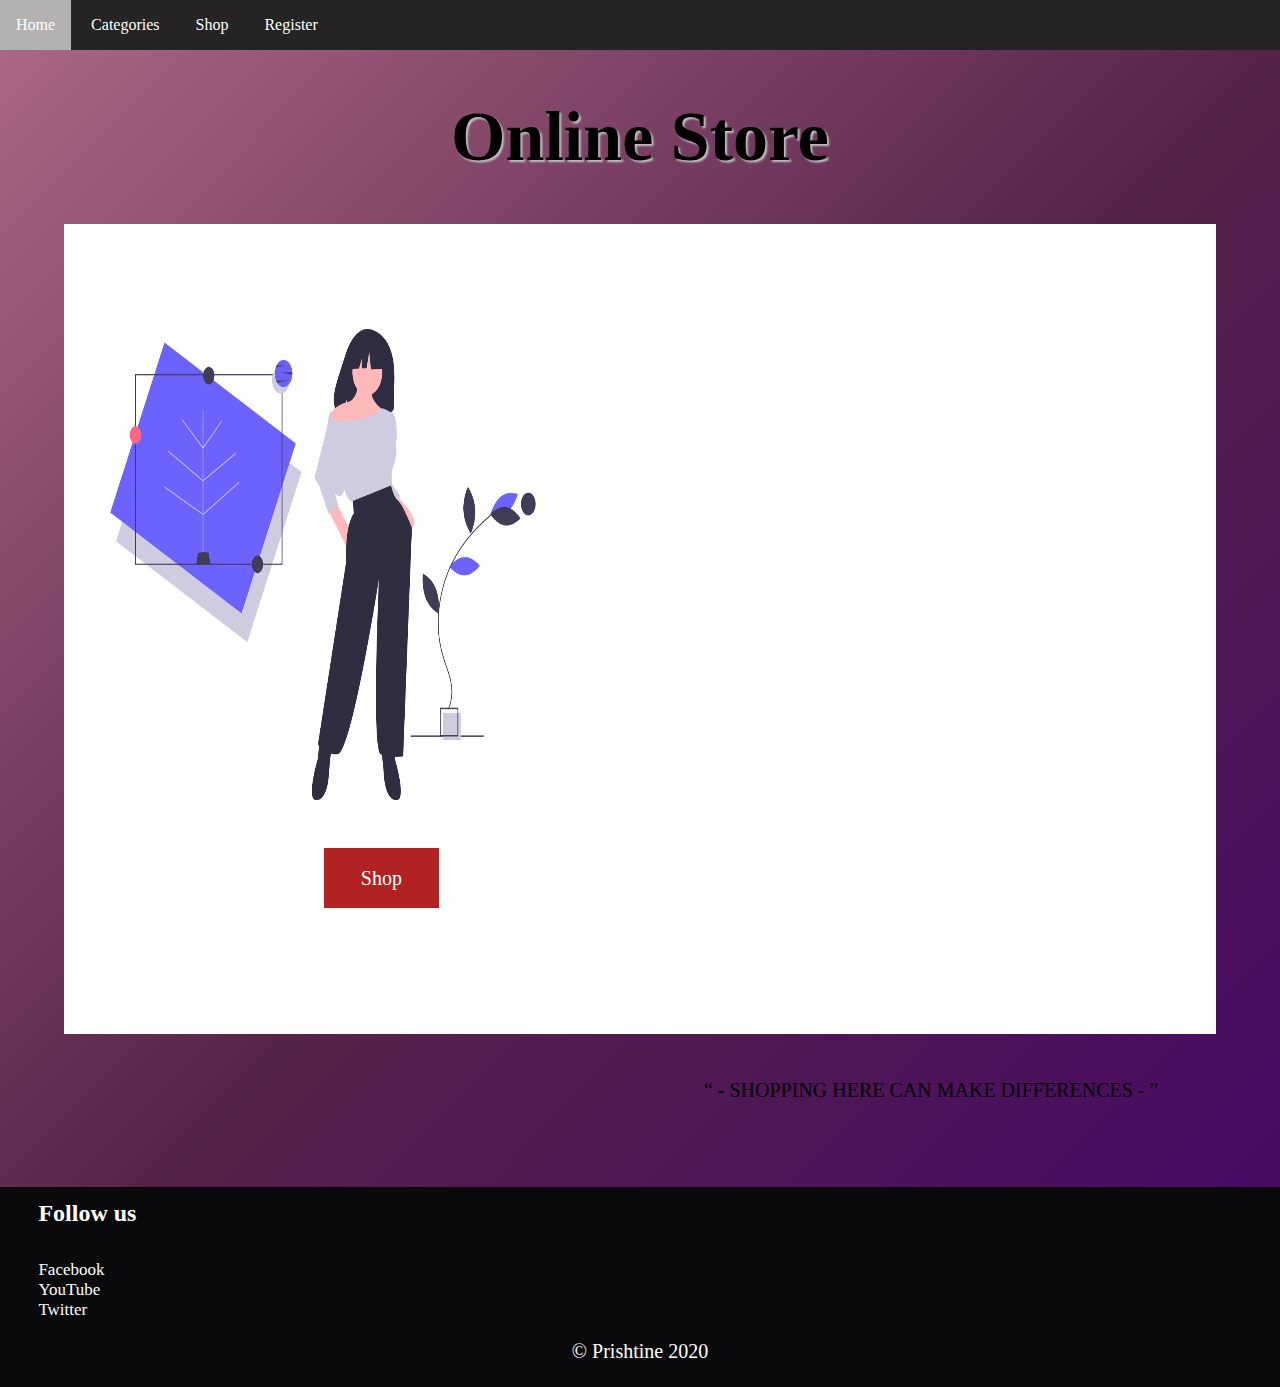
<file: Index.html>
<html>
<head>
    <title>Online Shopping</title>
    <link rel="stylesheet" href="CSS/Style.css">
    <script src="Scripts/main.js"></script>

</head>
<body id="body1">
  <header>
    <nav>
        <ul>
       <li><a href="#">Home</a></li>
       <li><a href="Pages/Categories.html">Categories</a></li>
       <li><a href="Pages/Shop.html">Shop</a></li>
      <li><a href="Pages/Register.html">Register</a></li>
        </ul>
         </nav>

  </header>


<div>
  <h1 id="heading">Online Store</h1>
</div>

<div class="boxShop">
<img src="Images/undraw_eco_conscious_1y58.png" alt="fashion icon" id="fashionIcon">

<q id="quote"> - Shopping Here can make differences - </q>


<button id="btnShop">Shop</button>
</div>


<footer id="footer"> 
  <h2>Follow us</h2>
  <a href="https://www.facebook.com">Facebook</a>
  <a href="https://www.youtube.com">YouTube</a>
  <a href="https://www.twitter.com">Twitter</a>
  <p>&copy; Prishtine 2020</p>
</footer>



</body>
</html>
</file>
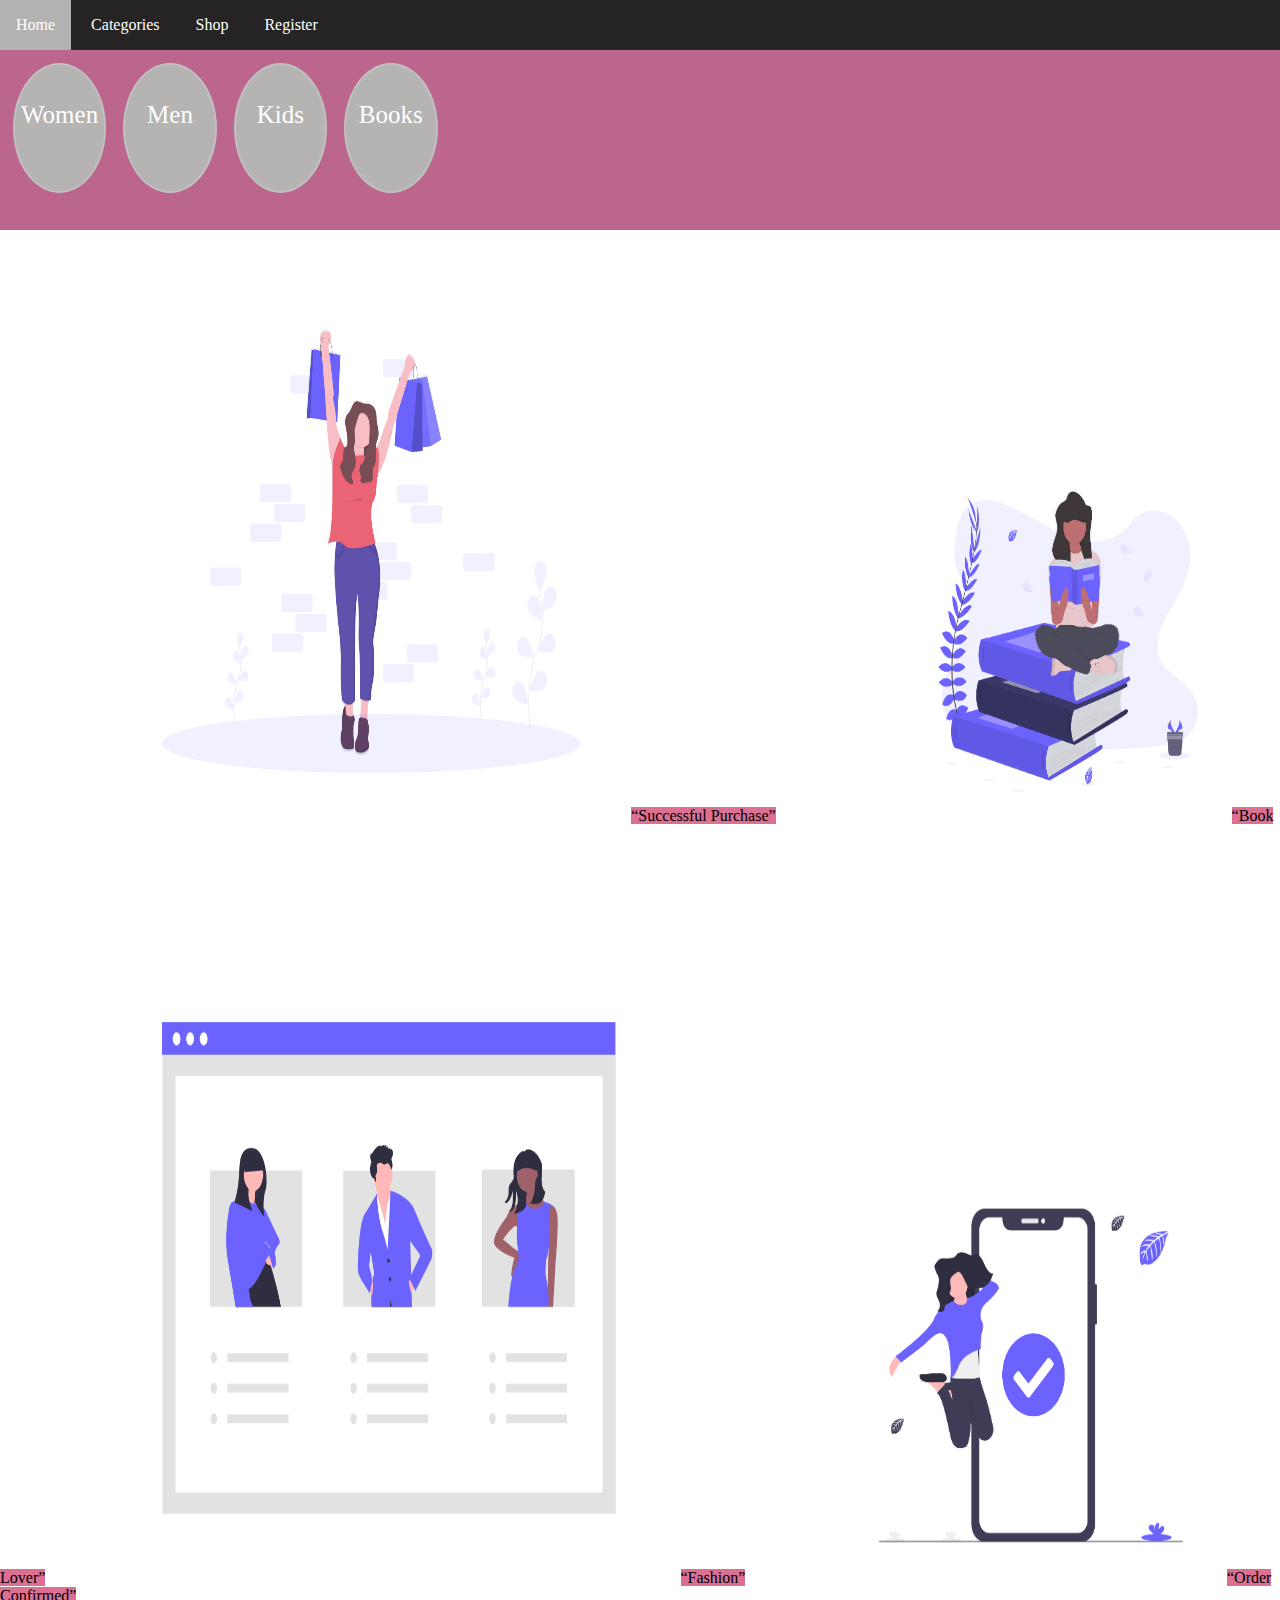
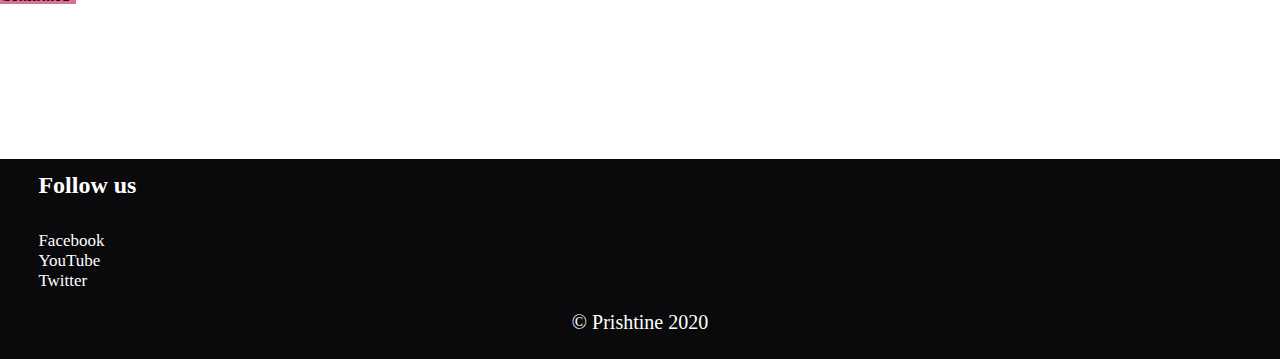
<file: Pages/Categories.html>
<html>
<head>
    <meta charset="UTF-8">
    <meta name="viewport" content="width=device-width, initial-scale=1.0">
    <title>Categories</title>
    <link rel="stylesheet" href="../CSS/Style.css">
    <script src="../Scripts/Categories.js"></script>

</head>
<style>
body{
    cursor: pointer;
}
#box1{
width: 100%;
height: 20%;
background-color: #bc658d;
}

.box{
width: 7%;
height: 70%;
background-color:rgb(182, 179, 179);
border: 2px solid silver;
display: inline-block;
margin-top: 1%;
margin-left: 1%;
font-size: 25px;
text-align: center;
border-radius: 100%;
line-height:4;
}

a{
    text-decoration: none;
    color: white;
}

#imgShop{
 margin-left: 9%;
 margin-top: 4%;
 width: 40%;
 height: 60%;
}

q{
background-color: palevioletred
}
#img2{
width: 25%;
height: 40%;
margin-left: 5%;
margin-top: 10%;
}

#bookImg{
margin-left: 10%;
width: 25%;
height: 40%;
}

#img3{
    width: 30%;
    height: 45%;
    margin-left: 7%;
    margin-bottom: 5;
}

#img4{
margin-left: 4%;
margin-top: 10%;
width: 45%;
height: 70%;
}


</style>

<body onclick="changeBgColor()">
    <header>
<nav>
<ul>
    <li><a href="../Index.html">Home</a></li>
    <li><a href="#">Categories</a></li>
    <li><a href="Shop.html">Shop</a></li>
    <li><a href="Register.html">Register</a></li>
</ul>
</nav>
    </header>


    <div id="box1">
<div class="box"><a href="Shop.html#women">Women</a></div>
<div class="box"><a href="Shop.html#men">Men</a></div> 
<div class="box"><a href="Shop.html#kids">Kids</a></div>
<div class="box"><a href="Shop.html#books">Books</a></div>
    </div>



    <div>
       
         <img src="../Images/undraw_successful_purchase_uyin (1).png" alt="shop icon" id="imgShop"> <q>Successful Purchase</q>

         <img src="../Images/undraw_book_lover_mkck (2).png" alt="book lover" id="bookImg"> <q>Book Lover</q>

         <img src="../Images/undraw_meet_the_team_e5b7 (1).png" alt="team" id="img4"> <q>Fashion</q>

         <img src="../Images/undraw_order_confirmed_aaw7.png" alt="order icon" id="img3">  <q>Order Confirmed</q>  



    </div>

    <footer id="footer">
 
        <h2>Follow us</h2>
        <a href="https://www.facebook.com">Facebook</a>
        <a href="https://www.youtube.com">YouTube</a>
        <a href="https://www.twitter.com">Twitter</a>
      
        <p>&copy; Prishtine 2020</p>
      
      </footer>
</body>
</html>
</file>
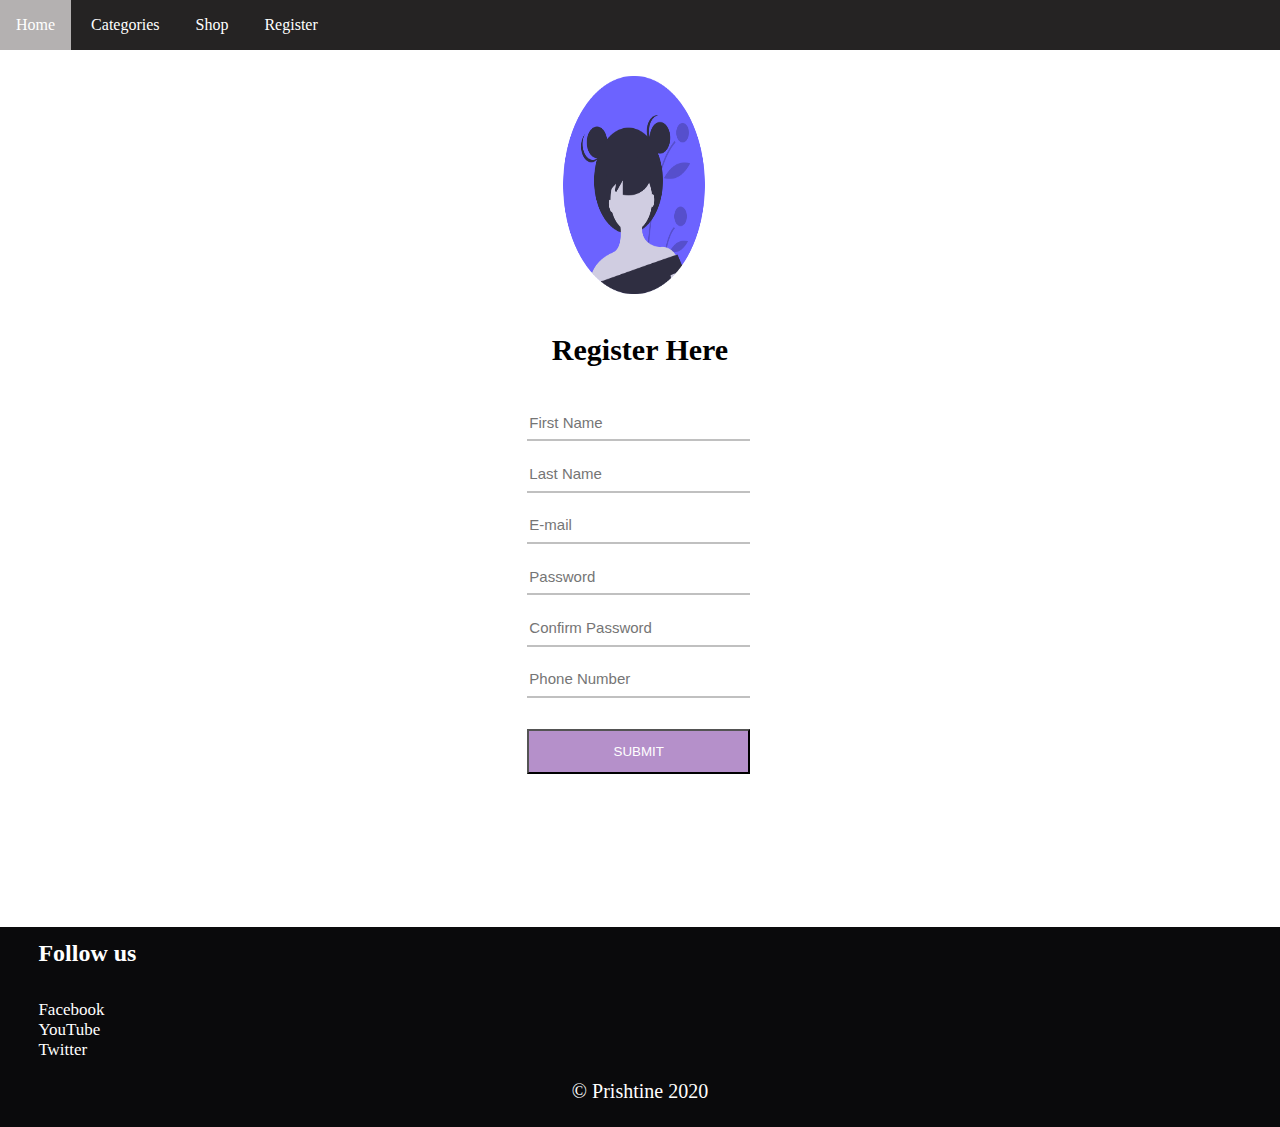
<file: Pages/Register.html>
<html>
<head>
    <meta charset="UTF-8">
    <meta name="viewport" content="width=device-width, initial-scale=1.0">
    <title>Register</title>
    <link rel="stylesheet" href="../CSS/Style.css">
    <script src="../Scripts/Register.js"></script>  
  
</head>
<style>
  
  
img{
    width: 15%;
    margin-left: 42%;
    margin-top: 0;
}

h1{
    text-align: center;
    font-size: 30px;
    font-family: Verdana;
    color: black;
    margin-top: 1%;
    
}
form{
margin-left: 40%;
box-sizing: border-box;
margin-top: 3%;
}

input{
    display: block;
    width: 29%;
    height: 4%;
    border:none;
    border-bottom: 2px solid silver;
    margin: 2%;
    font-size: 15px;
}

button{
    width: 29%;
    margin-top: 2%;
    margin-left: 2%;
    height: 5%;
    cursor: pointer;
    background-color:#b590ca;
    text-transform: uppercase;
    color: white;
}


</style>
<body>

    <header>
<nav>
    <ul>
        <li><a href="../Index.html">Home</a></li>
        <li><a href="Categories.html">Categories</a></li>
        <li><a href="Shop.html">Shop</a></li>
        <li><a href="#">Register</a></li>
    </ul>
</nav>

    </header>


    <div id="box">
      
        <img src="../Images/undraw_female_avatar_w3jk (1).png" alt="user icon">
<h1>Register Here</h1>
<form>   
<input type="text" name="firstName" placeholder="First Name" id="name">
<input type="text" name="lastName" placeholder="Last Name">
<input type="email" name="email" placeholder="E-mail">
<input type="password" name="password" placeholder="Password" minlength="8" id="password">
<input type="password" name="newPassword" placeholder="Confirm Password" minlength="8" id="password">
<input type="tel" name="phoneNumber" placeholder="Phone Number">
<button onclick="btnSubmit()">Submit</button>
</form>

    </div>

    <footer id="footer">
 
        <h2>Follow us</h2>
        <a href="https://www.facebook.com">Facebook</a>
        <a href="https://www.youtube.com">YouTube</a>
        <a href="https://www.twitter.com">Twitter</a>
      
        
        <p>&copy; Prishtine 2020</p>
      
      </footer>


      
</body>
</html>
</file>
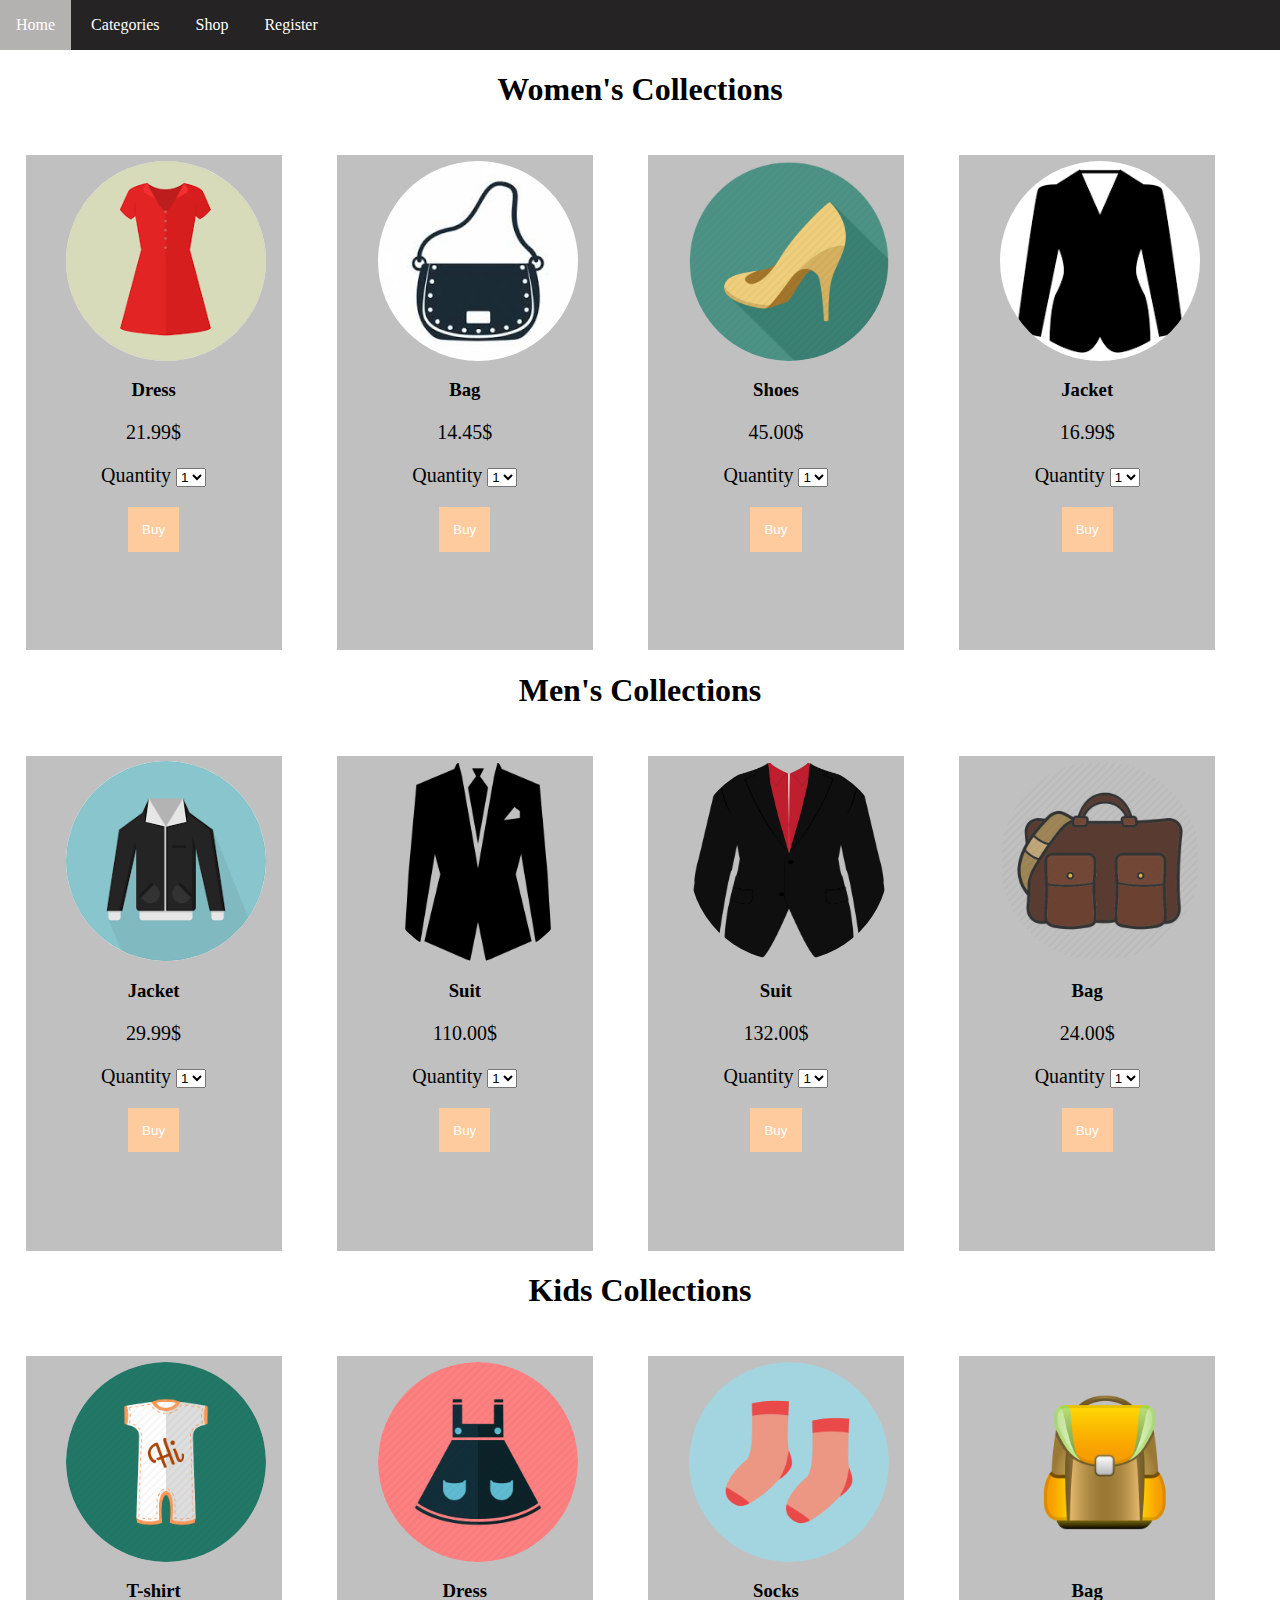
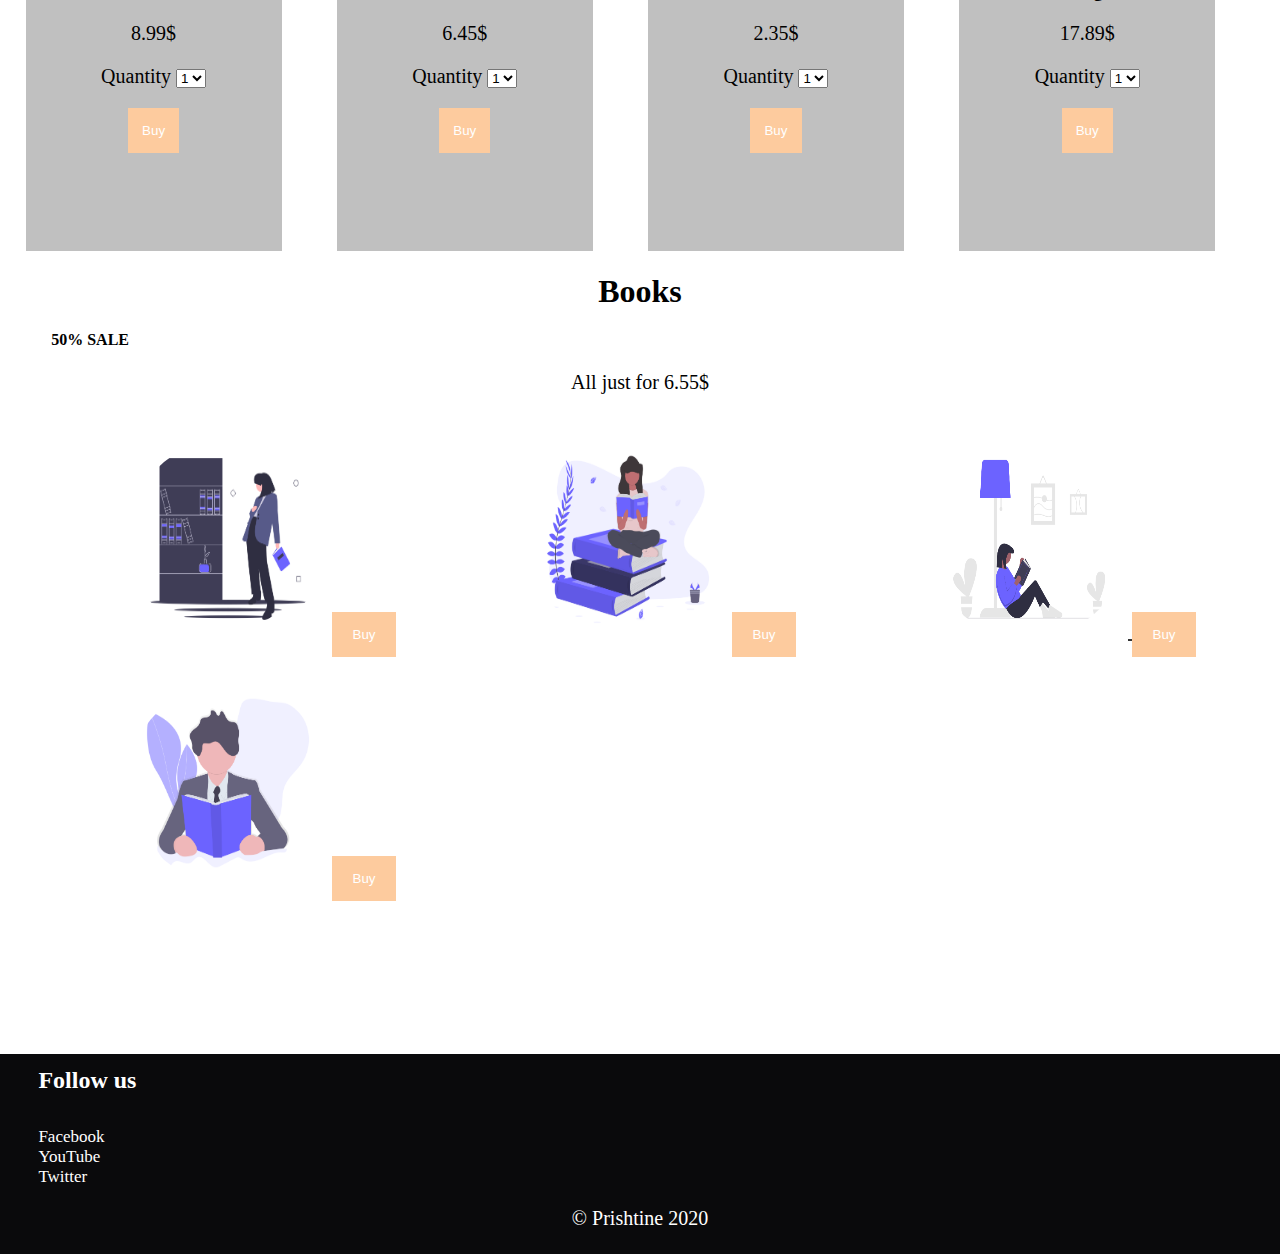
<file: Pages/Shop.html>
<html>
<head>
    <meta charset="UTF-8">
    <meta name="viewport" content="width=device-width, initial-scale=1.0">
    <title>Shop</title>
    <link rel="stylesheet" href="../CSS/Style.css">
    <script src="../Scripts/Shop.js"></script>
</head>
<style>
    h1{
        text-align: center;
        font-family: Verdana;
    }
    img{
        margin-top: 2%;
        margin-left: 10%;
        width: 200px;
        height: 200px;
        border-radius: 100%;
    }
  .box{
    margin-top: 2%;
    margin-left: 2%;
    width: 20%;
    height: 55%;
    background-color: silver;
    text-align: center;
    position: relative;
    display: inline-block;
    margin-right: 2%; 
    }
 button{
    width: 20%;
    height: 9%;
    cursor: pointer;
    background-color: #fdcb9e;
    color: white;
    border: none;
}

.image{
    width: 10%;
    display: inline-block;
}

h3{
    text-align: center;
}

a{
text-decoration: none;
color: white;
}

h4{
    margin-left: 4%;
}

.btn{
    width: 5%;
    height: 5%;
    background-color:#fdcb9e ;
    color: white;
    margin-top: 4%;
}



</style>
<body>
    <header>
<nav>
    <ul>
        <li><a href="../Index.html">Home</a></li>
        <li><a href="./Categories.html">Categories</a></li>
        <li><a href="#">Shop</a></li>
        <li><a href="./Register.html">Register</a></li>
    </ul>
</nav>
</header>


<h1 id="women">Women's Collections</h1>
<div class="box">
<img src="../Images/images (1).png" alt="womens dress">
<h3>Dress</h3>
<p class="price">21.99$</p>
<p>Quantity
<select>
    <option>1</option>
    <option>2</option>
    <option>3</option>
    <option>4</option>
</select></p>
<button onclick="clickButon()">Buy</button>
</div>


<div class="box">
<img src="../Images/images.jpg" alt="womens bag" class="img2">
<h3>Bag</h3>
<p>14.45$</p>
<p>Quantity
<select>
    <option>1</option>
    <option>2</option>
    <option>3</option>
    <option>4</option>
</select>

</p>
<button onclick="clickButon()">Buy</button>
</div>


<div class="box">
<img src="../Images/icon-womens-shoes-66.png" alt="womens shoes">
<h3>Shoes</h3>
<p>45.00$</p>
<p>Quantity
    <select>
        <option>1</option>
        <option>2</option>
        <option>3</option>
        <option>4</option>
    </select>
</p>
<button onclick="clickButon()">Buy</button>
</div>


<div class="box">
    <img src="../Images/img.png" alt="womens jacket">
    <h3>Jacket</h3>
   <p>16.99$</p>
   <p>Quantity
       <select>
           <option>1</option>
           <option>2</option>
           <option>3</option>
           <option>4</option>
       </select>
   </p>
    <button onclick="clickButon()">Buy</button>
</div>


<h1 id="men">Men's Collections</h1>
<div class="box">
    <img src="../Images/jacket.png" alt="mens jacket">
    <h3>Jacket</h3>
    <p>29.99$</p>
    <p>Quantity
        <select>
            <option>1</option>
            <option>2</option>
            <option>3</option>
            <option>4</option>
        </select>
    </p>
    <button>Buy</button>
</div>


<div class="box">
<img src="../Images/suit.png" alt="mens shoes">
<h3>Suit</h3>
<p>110.00$</p>
<p>Quantity
    <select>
        <option>1</option>
        <option>2</option>
        <option>3</option>
        <option>4</option>
    </select>
</p>
<button onclick="clickButon()">Buy</button>
</div>


<div class="box">
<img src="../Images/suit-1722706_960_720.png" alt="mens suit">
<h3>Suit</h3>
<p>132.00$</p>
<p>Quantity
    <select>
        <option>1</option>
        <option>2</option>
        <option>3</option>
        <option>4</option>
    </select>
</p>
<button onclick="clickButon()">Buy</button>
</div>


<div class="box">
<img src="../Images/icon-laptop-bag-56.png" alt="mens bag">
<h3>Bag</h3>
<p>24.00$</p>
<p class="quantity">Quantity
    <select>
        <option>1</option>
        <option>2</option>
        <option>3</option>
        <option>4</option>
    </select>
</p>
<button onclick="clickButon()">Buy</button>
</div>

<h1 id="kids">Kids Collections</h1>

<div class="box">
<img src="../Images/kids-clothes-icon-64.png" alt="kids T-shirt">
<h3>T-shirt</h3>
<p>8.99$</p>
<p>Quantity
    <select>
        <option>1</option>
        <option>2</option>
        <option>3</option>
        <option>4</option>
    </select>
</p>
<button onclick="clickButon()">Buy</button>
</div>


<div class="box">
<img src="../Images/clothes-icon-png-56.png" alt="kids dress">
<h3>Dress</h3>
<p>6.45$</p>
<p>Quantity
    <select>
        <option>1</option>
        <option>2</option>
        <option>3</option>
        <option>4</option>
    </select>
</p>
<button onclick="clickButon()">Buy</button>
</div>


<div class="box">
<img src="../Images/socks.png" alt="kids socks">
<h3>Socks</h3>
<p>2.35$</p>
<p>Quantity
    <select>
        <option>1</option>
        <option>2</option>
        <option>3</option>
        <option>4</option>
    </select>
</p>
<button onclick="clickButon()">Buy</button>
</div>

<div class="box">
    <img src="../Images/school-bag-icon-19.png" alt="kids bag">
    <h3>Bag</h3>
    <p>17.89$</p>
    <p>Quantity
        <select>
            <option>1</option>
            <option>2</option>
            <option>3</option>
            <option>4</option>
        </select>
    </p>
    <button onclick="clickButon()">Buy</button>

</div>


<h1 id="books">Books</h1>
<div>
   <h4>50% SALE</h4>
   <p>All just for 6.55$</p>
  <abbr title="C# Books"><img src="../Images/undraw_bookshelves_xekd.png" alt="book icon"></abbr> 
  <button class="btn">Buy</button>
  <abbr title="JavaScript Books"><img src="../Images/undraw_book_lover_mkck (2).png" alt="book icon"></abbr>
  <button class="btn">Buy</button>
  <abbr title="CSS Book"><img src="../Images/undraw_reading_time_gvg0.png" alt="book icon"> </abbr>
  <button class="btn">Buy</button>
    <abbr title="HTML Book"> <img src="../Images/undraw_reading_list_4boi.png" alt="book icon"></abbr>
    <button class="btn" onclick="clickButon()">Buy</button>
</div>


<footer id="footer">
    <h2>Follow us</h2>
    <a href="https://www.facebook.com">Facebook</a>
    <a href="https://www.youtube.com">YouTube</a>
    <a href="https://www.twitter.com">Twitter</a>

    <p>&copy; Prishtine 2020</p>  
  </footer>

 
</body>
</html>
</file>
<file: CSS/Style.css>
body{
    margin: 0;
    padding: 0;
}
ul{
    background-color: rgb(37, 35, 35);
    list-style-type: none;
    font-family: Verdana;
    padding: 0; 
    margin: 0;
}

li{
    display: inline-block;
}

li a{
    display: block;
    text-decoration: none;
    color: white;
    padding: 16px;
}

li a:hover{
    background-color: rgb(180, 177, 177);
}


img{
    width: 20%;
    height: 30%;
    margin-top: 3%;
}

h1{
    text-align: center;
}

footer{
    width: 100%;
    height: 200px;
    margin-top: 12%;
    background-color: #0a0a0c;    
    color: white;
}

p{
    text-align: center;
}

footer a{
    text-decoration: none;
    display: block;
    color: white;
    font-size: 17px;
    font-family: Verdana;
    margin-left: 3%;
}

footer a:hover{
    background-color: rgb(85, 74, 85);
    width: min-content;
}

footer h2{
    color: white;
    text-align: left;
    margin-left:2%;
    padding: 1%;
}

#heading{
    text-shadow: 2px 2px 2px silver;
    font-size: 70px;
}

p{
    font-size: 20px;
}

#heading2{
    font-size: 50px;
    color: violet;
}

#body1{
    background: linear-gradient(-45deg,#45046a,#562349,#ad6989);
}

#btnShop{
    width: 10%;
    height: 60;
    background-color: firebrick;
    color: white;
    cursor: pointer;
    border: none;
    font-family:Verdana;
    font-size: 20px;
    float: right;
    margin-right: 3%; 
}

#btnShop:hover{
   background-color: rgb(94, 2, 2);
}

.boxShop{
    width: 90%;
    height: 90%;
    background-color: white;
    margin-left: 5%;
    margin-right: 5%;   
}

#fashionIcon{
    width: 45%;
    height: 70%;
    margin-top: 5%;
}

#quote{
    margin-left: 20%;
    text-transform: uppercase;
    font-size:20px;
    float: right;
    margin-right: 5%;
    margin-top: 20%;
}
</file>
